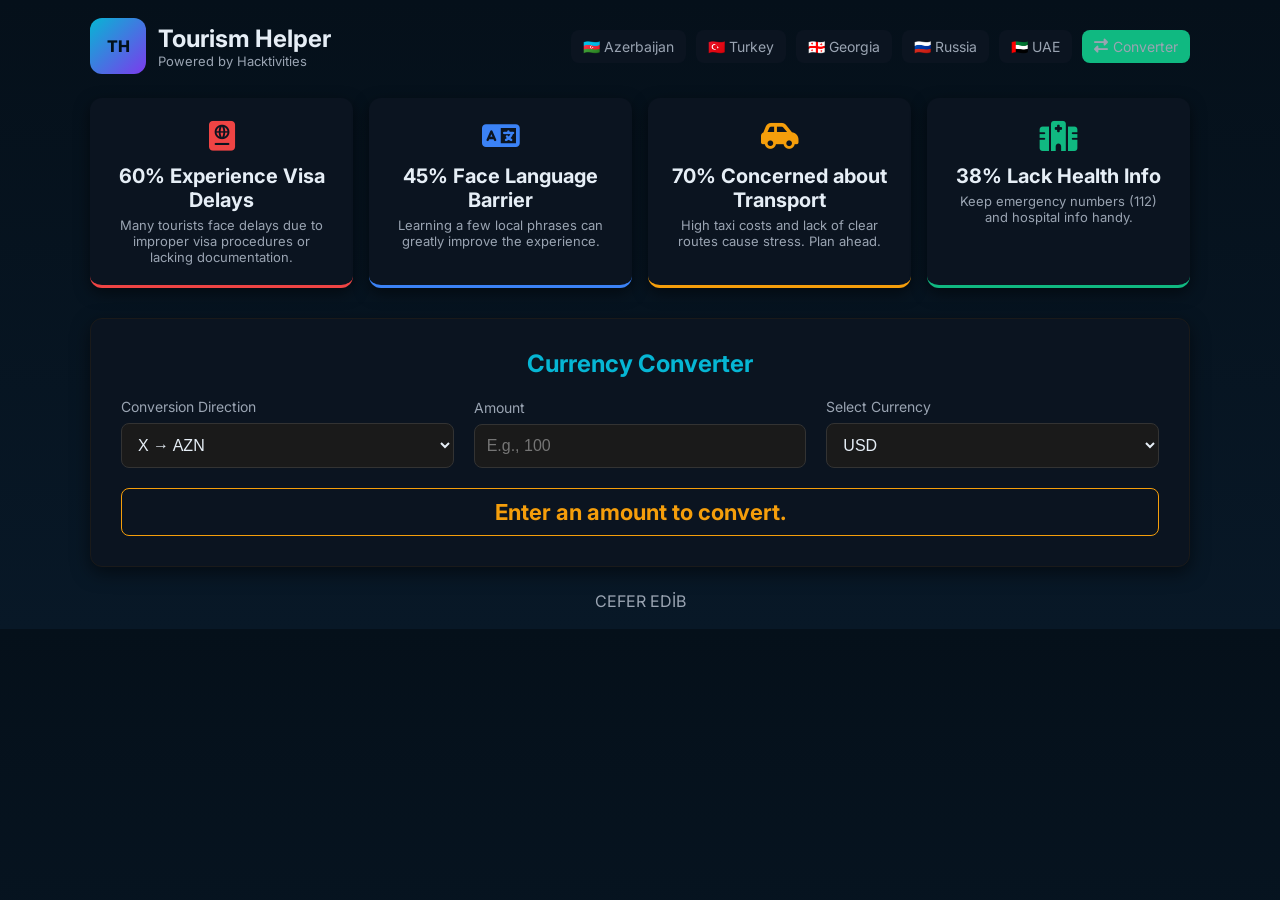
<file: index.html>
<!doctype html>
<html lang="en">
<head>
  <meta charset="utf-8" />
  <meta name="viewport" content="width=device-width,initial-scale=1" />
  <title>Tourism Helper — By Hacktivities</title>
  <link href="https://fonts.googleapis.com/css2?family=Inter:wght@300;400;600;700&display=swap" rel="stylesheet">
  <link rel="stylesheet" href="https://cdnjs.cloudflare.com/ajax/libs/font-awesome/6.5.2/css/all.min.css" />
  <style>
    :root{
        --bg:#071226;
        --card:#0b1420;
        --muted:#9aa4b2;
        --accent:#06b6d4;
        --primary-color:#3b82f6;
        --success-color:#10b981;
        --danger-color:#ef4444;
        --warning-color:#f59e0b;
    }
    *{box-sizing:border-box}
    body{margin:0;font-family:Inter,system-ui,Arial;background:linear-gradient(180deg,#05101a,#081827);color:#e6eef6;padding:18px}
    .wrap{max-width:1100px;margin:0 auto}
    header{display:flex;align-items:center;justify-content:space-between;gap:12px;margin-bottom:24px}
    .logo{width:56px;height:56px;border-radius:12px;background:linear-gradient(135deg,var(--accent),#7c3aed);display:flex;align-items:center;justify-content:center;color:#02111a;font-weight:800}
    h1{margin:0;font-size:24px}
    .meta{color:var(--muted);font-size:13px}
    .header-nav{display:flex;align-items:center;gap:10px}
    .nav-item{background:var(--card);padding:8px 12px;border-radius:8px;color:var(--muted);text-decoration:none;font-size:14px;transition:0.2s;display:flex;align-items:center;gap:5px}
    .nav-item:hover{background:rgba(255,255,255,0.1);color:#fff}
    .nav-item.active{background:var(--primary-color);color:#fff;font-weight:600}
    .nav-item.currency{background:var(--success-color)}
    .nav-item.currency:hover{background:#14cd99}
    .info-grid{display:grid;grid-template-columns:repeat(auto-fit,minmax(250px,1fr));gap:16px;margin-bottom:30px}
    .info-card{background:var(--card);padding:20px;border-radius:12px;box-shadow:0 5px 15px rgba(0,0,0,0.5);display:flex;flex-direction:column;align-items:center;text-align:center;border-bottom:3px solid transparent;transition:0.2s}
    .info-card:hover{transform:translateY(-2px)}
    .info-icon{font-size:30px;margin-bottom:10px}
    .info-card strong{font-size:20px;margin-bottom:5px}
    .info-card small{color:var(--muted);font-size:13px}
    .converter{background:var(--card);padding:30px;border-radius:12px;margin-bottom:20px;box-shadow:0 6px 18px rgba(0,0,0,0.5);border:1px solid #1a1a1a}
    .converter h3{margin-top:0;margin-bottom:20px;font-size:24px;color:var(--accent);text-align:center}
    .converter-fields{display:grid;grid-template-columns:1fr 1fr 1fr;gap:20px;align-items:end}
    .input-group{display:flex;flex-direction:column}
    .converter label{margin-bottom:8px;font-size:14px;color:var(--muted);text-align:left}
    .converter select,.converter input{width:100%;padding:12px;border-radius:8px;border:1px solid #333;background:#1a1a1a;color:inherit;font-size:16px}
    .result{margin-top:20px;font-weight:700;font-size:22px;text-align:center;color:var(--warning-color);padding:10px;border:1px solid var(--warning-color);border-radius:8px}
    footer{margin-top:24px;color:var(--muted);text-align:center}
    @media(max-width:900px){.converter-fields{grid-template-columns:1fr}.header-nav{flex-wrap:wrap;justify-content:center}}
  </style>
</head>
<body>
  <div class="wrap">
    <header>
      <div style="display:flex;gap:12px;align-items:center">
        <div class="logo">TH</div>
        <div>
          <h1>Tourism Helper</h1>
          <div class="meta">Powered by Hacktivities</div>
        </div>
      </div>
      <div class="header-nav">
        <a href="azerbaijan.html" class="nav-item">🇦🇿 Azerbaijan</a>
        <a href="turkiye.html" class="nav-item">🇹🇷 Turkey</a>
        <a href="georgia.html" class="nav-item">🇬🇪 Georgia</a>
        <a href="russia.html" class="nav-item">🇷🇺 Russia</a>
        <a href="uea.html" class="nav-item">🇦🇪 UAE</a>
        <a href="#converter" class="nav-item currency"><i class="fas fa-exchange-alt"></i> Converter</a>
      </div>
    </header>

    <div class="info-grid">
      <div class="info-card" style="border-bottom-color:var(--danger-color)">
        <div class="info-icon" style="color:var(--danger-color)"><i class="fas fa-passport"></i></div>
        <strong>60% Experience Visa Delays</strong>
        <small>Many tourists face delays due to improper visa procedures or lacking documentation.</small>
      </div>
      <div class="info-card" style="border-bottom-color:var(--primary-color)">
        <div class="info-icon" style="color:var(--primary-color)"><i class="fas fa-language"></i></div>
        <strong>45% Face Language Barrier</strong>
        <small>Learning a few local phrases can greatly improve the experience.</small>
      </div>
      <div class="info-card" style="border-bottom-color:var(--warning-color)">
        <div class="info-icon" style="color:var(--warning-color)"><i class="fas fa-car-side"></i></div>
        <strong>70% Concerned about Transport</strong>
        <small>High taxi costs and lack of clear routes cause stress. Plan ahead.</small>
      </div>
      <div class="info-card" style="border-bottom-color:var(--success-color)">
        <div class="info-icon" style="color:var(--success-color)"><i class="fas fa-hospital"></i></div>
        <strong>38% Lack Health Info</strong>
        <small>Keep emergency numbers (112) and hospital info handy.</small>
      </div>
    </div>

    <div class="converter" id="converter">
      <h3>Currency Converter</h3>
      <div class="converter-fields">
        <div class="input-group">
          <label>Conversion Direction</label>
          <select id="direction">
            <option value="toAZN">X → AZN</option>
            <option value="fromAZN">AZN → X</option>
          </select>
        </div>
        <div class="input-group">
          <label>Amount</label>
          <input type="number" id="amount" placeholder="E.g., 100" />
        </div>
        <div class="input-group">
          <label>Select Currency</label>
          <select id="rateSelect"></select>
        </div>
      </div>
      <div id="converted" class="result">Enter an amount to convert.</div>
    </div>

    <footer>CEFER EDİB</footer>
  </div>

  <script>
    const rates = {
      USD: 0.59, TRY: 24.53, RUB: 48.28, AED: 2.16, GEL: 1.59, EUR: 0.50, GBP: 0.44, JPY: 88.89, CHF: 0.47,
      INR: 52.20, CNY: 4.19, CAD: 0.82, AUD: 0.89, BRL: 3.14, MXN: 10.81, NZD: 1.01, YER: 140.59, EGP: 27.97,
      SGD: 0.76, ZAR: 10.12, PKR: 165.44, KRW: 831.38, THB: 19.10, SAR: 2.21, QAR: 2.14, KWD: 0.18, IDR: 9759.40,
      BDT: 71.66, NOK: 5.86, SEK: 5.52, DKK: 3.76, VND: 15508.81, OMR: 0.23, JOD: 0.42, BHD: 0.22, NPR: 83.55,
      LAK: 12747.06, MMK: 247.65, IQD: 770.59, LYD: 3.19, SDG: 353.82, AFN: 40.29, ALL: 48.60, AMD: 225.08,
      AOA: 539.41, ARS: 841.03, AWG: 1.06, AZN: 1.0
    };

    const rateSelect = document.getElementById('rateSelect');
    Object.entries(rates).forEach(([code]) => {
      const option = document.createElement('option');
      option.value = rates[code];
      option.dataset.name = code;
      option.textContent = code;
      rateSelect.appendChild(option);
    });

    const amount = document.getElementById('amount');
    const converted = document.getElementById('converted');
    const direction = document.getElementById('direction');

    function convert(){
      const val = Number(amount.value || 0);
      const rate = Number(rateSelect.value);
      const currencyName = rateSelect.options[rateSelect.selectedIndex]?.dataset.name || "";
      let result = 0;

      if(!val || !rate){
        converted.textContent="Enter an amount to convert.";
        return;
      }

      if(direction.value === 'toAZN'){
        result = Math.round((val / rate) * 100) / 100;
        converted.textContent = `${val} ${currencyName} ≈ ${result} AZN`;
      } else {
        result = Math.round((val * rate) * 100) / 100;
        converted.textContent = `${val} AZN ≈ ${result} ${currencyName}`;
      }
    }

    amount.addEventListener('input', convert);
    rateSelect.addEventListener('change', convert);
    direction.addEventListener('change', convert);
  </script>
</body>
</html>
</file>
